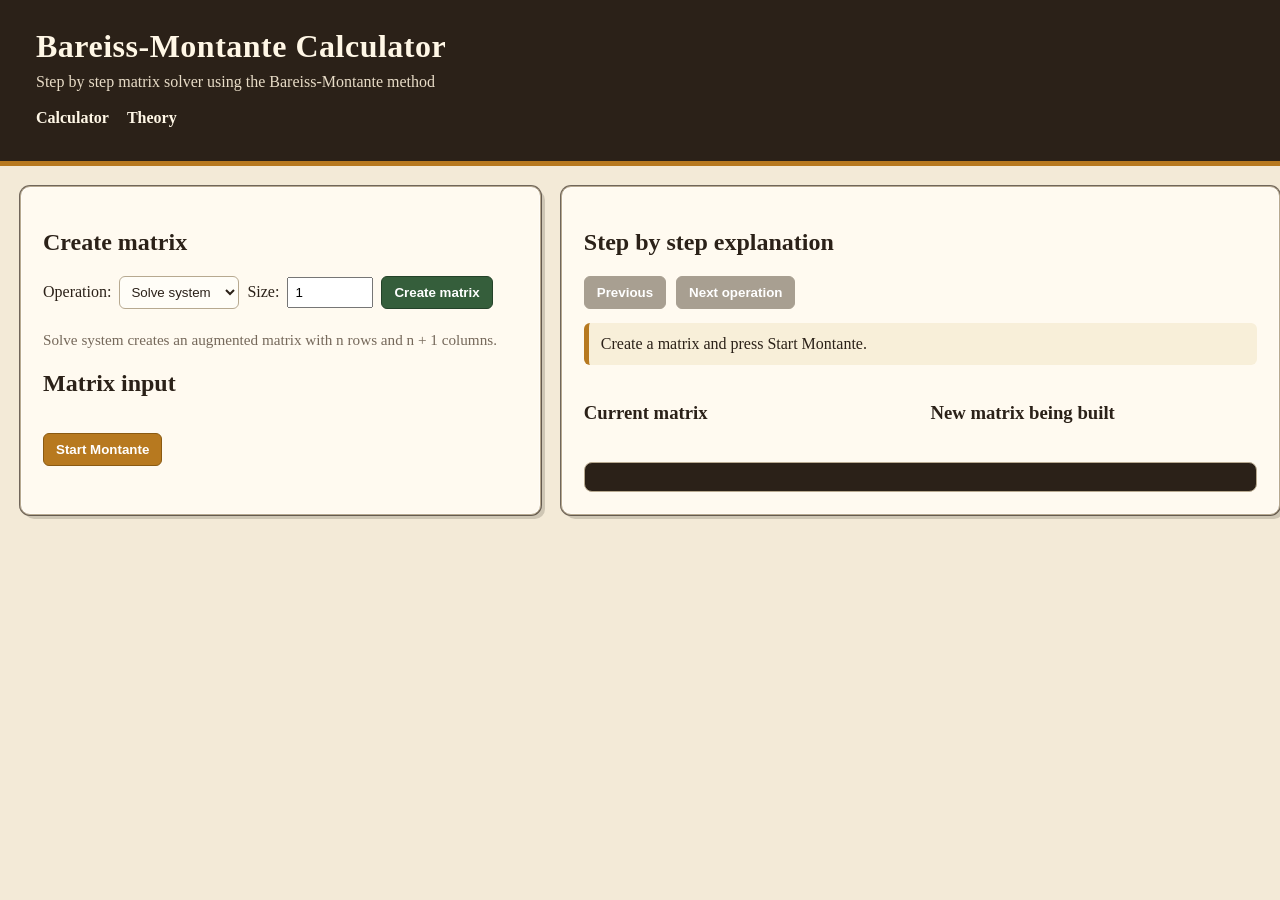
<file: index.html>
<!DOCTYPE html>
<html lang="en">
<head>
    <meta charset="UTF-8">
    <meta name="viewport" content="width=device-width, initial-scale=1.0">
    <title>Bareiss-Montante Calculator</title>
    <link rel="stylesheet" href="style.css">
</head>

<body>
    <header>
        <h1>Bareiss-Montante Calculator</h1>
        <p>Step by step matrix solver using the Bareiss-Montante method</p>
        <nav class="top-nav">
            <a href="index.html">Calculator</a>
            <a href="theory.html">Theory</a>
        </nav>
    </header>

    <main class="app-layout">
        <section class="card left-panel">
            <h2>Create matrix</h2>

            <div class="controls">
                <label for="operation">Operation:</label>
                <select id="operation">
                    <option value="system">Solve system</option>
                    <option value="inverse">Inverse matrix</option>
                    <option value="determinant">Determinant</option>
                </select>

                <label for="variables">Size:</label>
                <input type="number" id="variables" min="1" value="1">

                <button id="matrixButton">Create matrix</button>
            </div>

            <p class="hint" id="operationHint">
                Solve system creates an augmented matrix with n rows and n + 1 columns.
            </p>            </div>

            <h2>Matrix input</h2>
            <div id="matrixContainer"></div>

            <button id="startButton" disabled>Start Montante</button>
        </section>

        <section class="card right-panel">
            <h2>Step by step explanation</h2>

            <div class="step-controls">
                <button id="previousStepButton" disabled>Previous</button>
                <button id="nextStepButton" disabled>Next operation</button>
                <span id="stepCounter"></span>
            </div>

            <div id="stepInfo" class="step-info">
                Create a matrix and press Start Montante.
            </div>

            <div class="matrix-comparison">
                <div>
                    <h3>Current matrix</h3>
                    <div id="currentMatrixContainer"></div>
                </div>

                <div>
                    <h3>New matrix being built</h3>
                    <div id="newMatrixContainer"></div>
                </div>
            </div>

            <div id="formulaBox" class="formula-box"></div>
        </section>
    </main>

    <script src="scripts.js"></script>
</body>
</html>
</file>
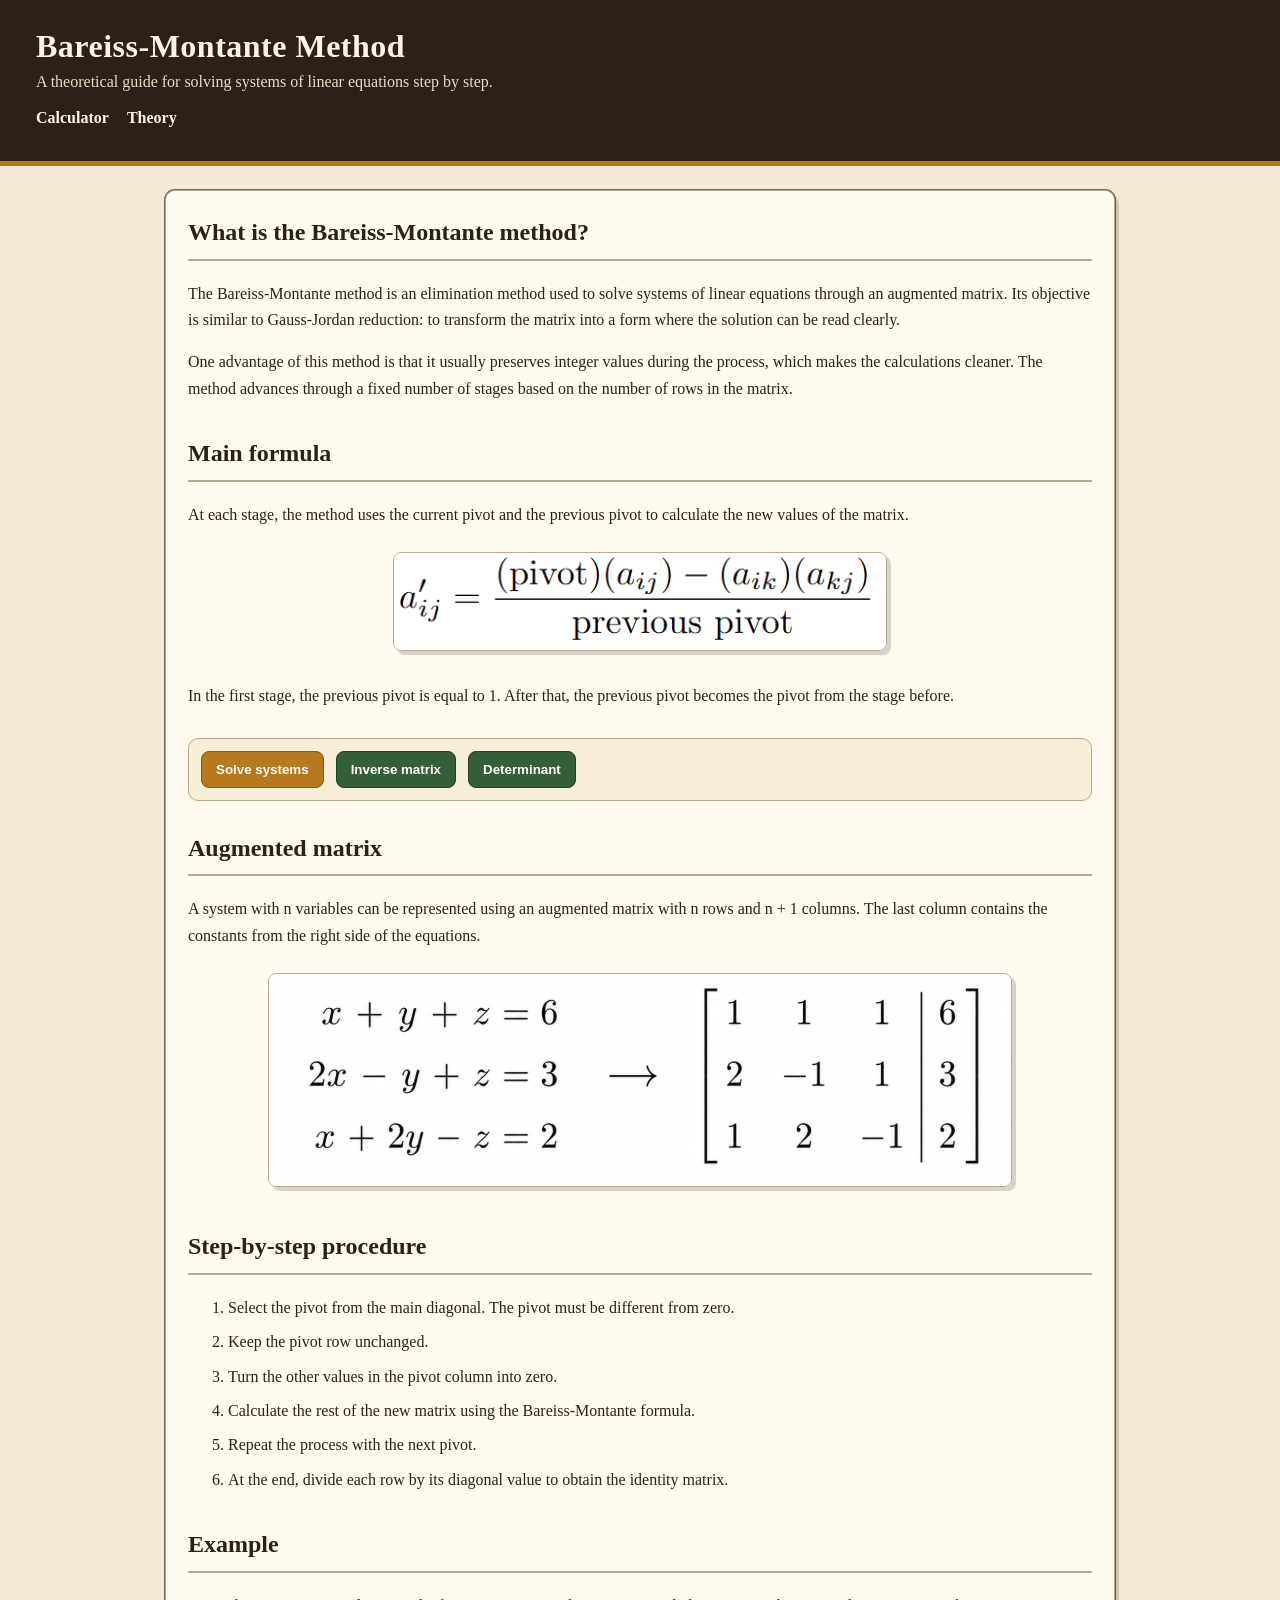
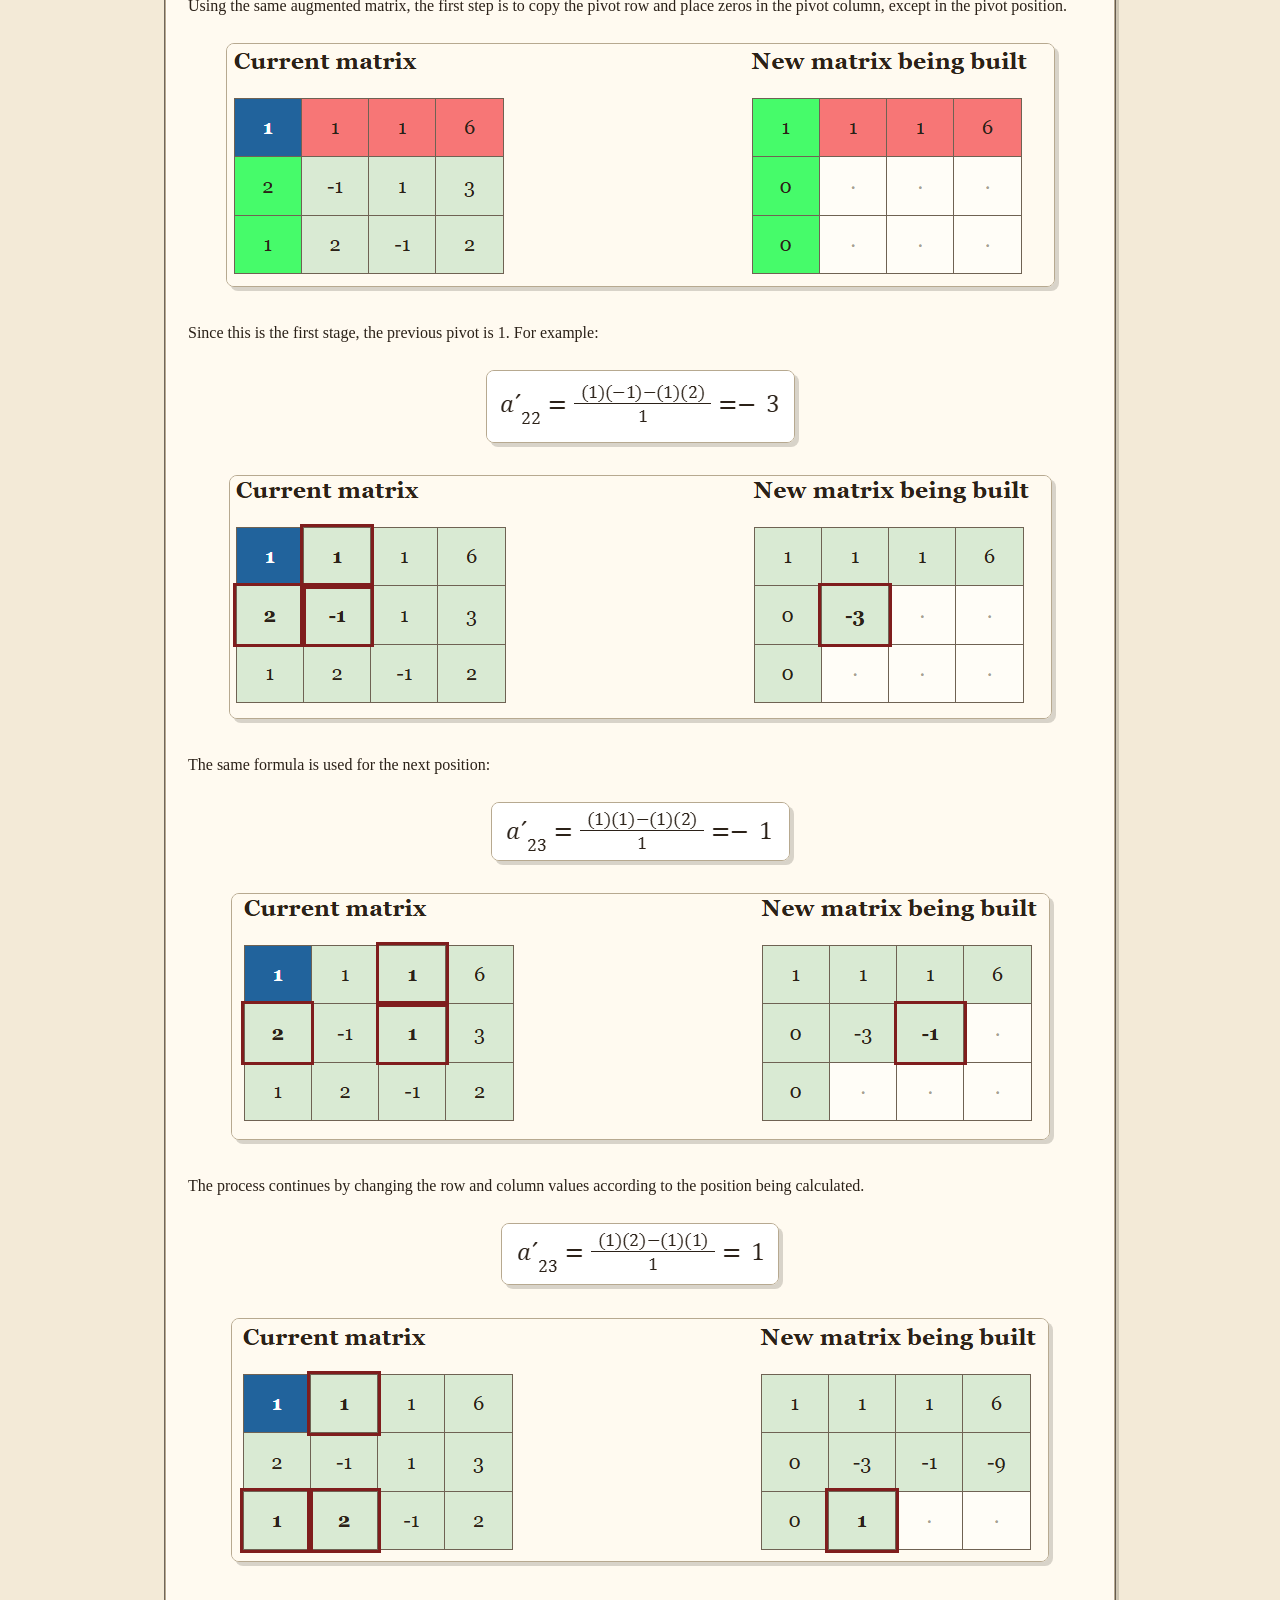
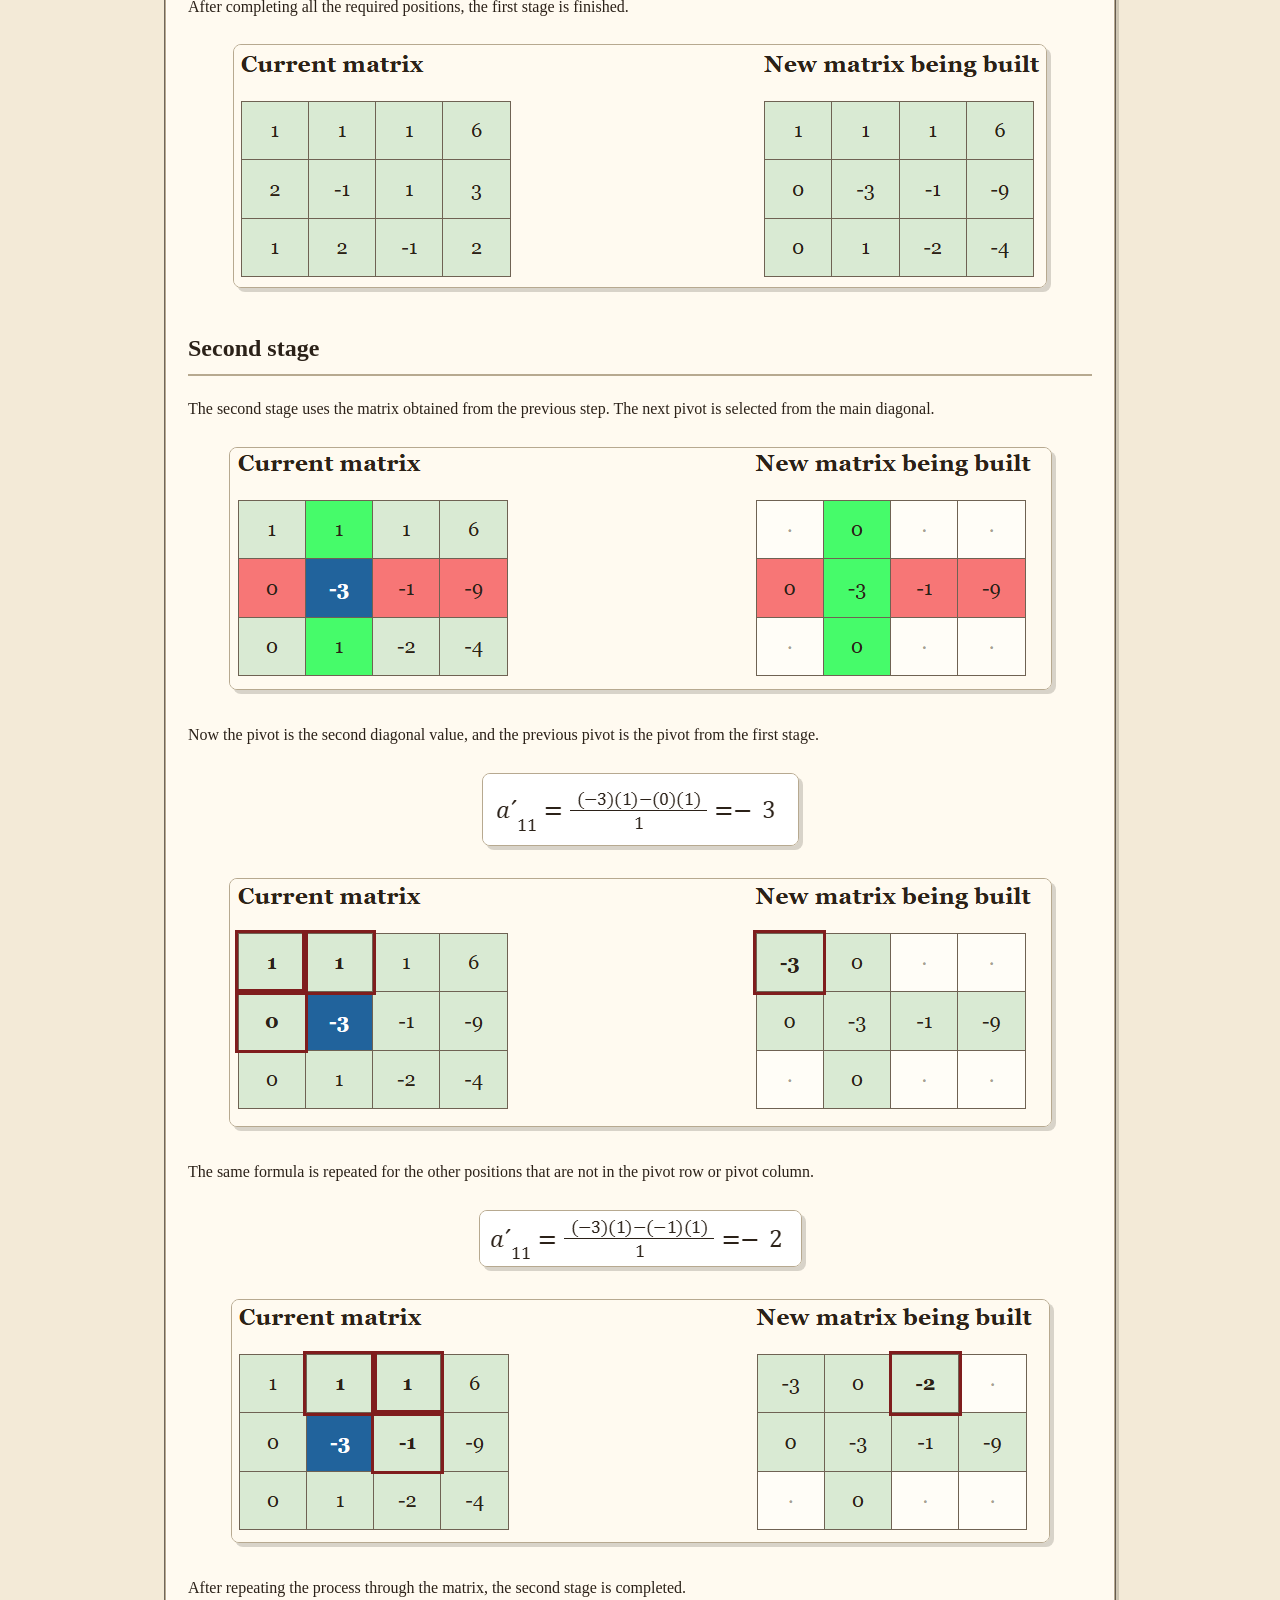
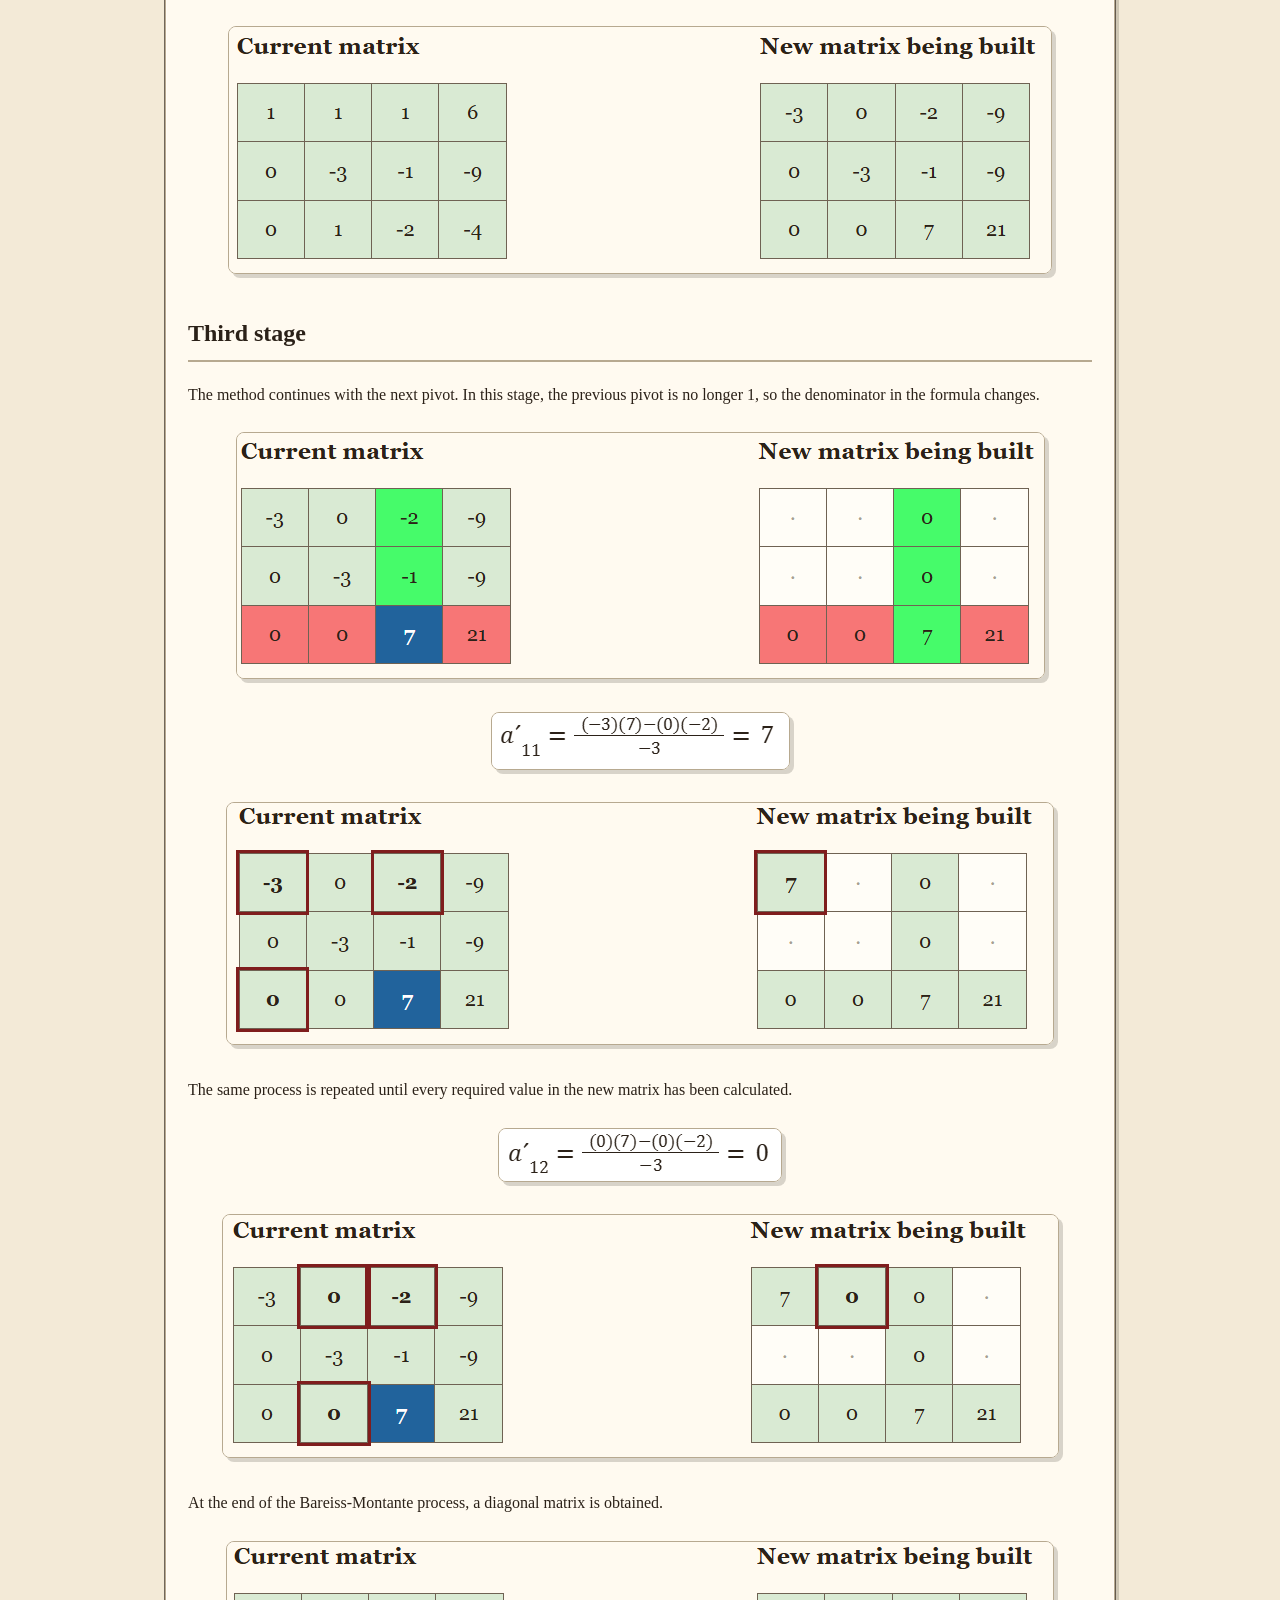
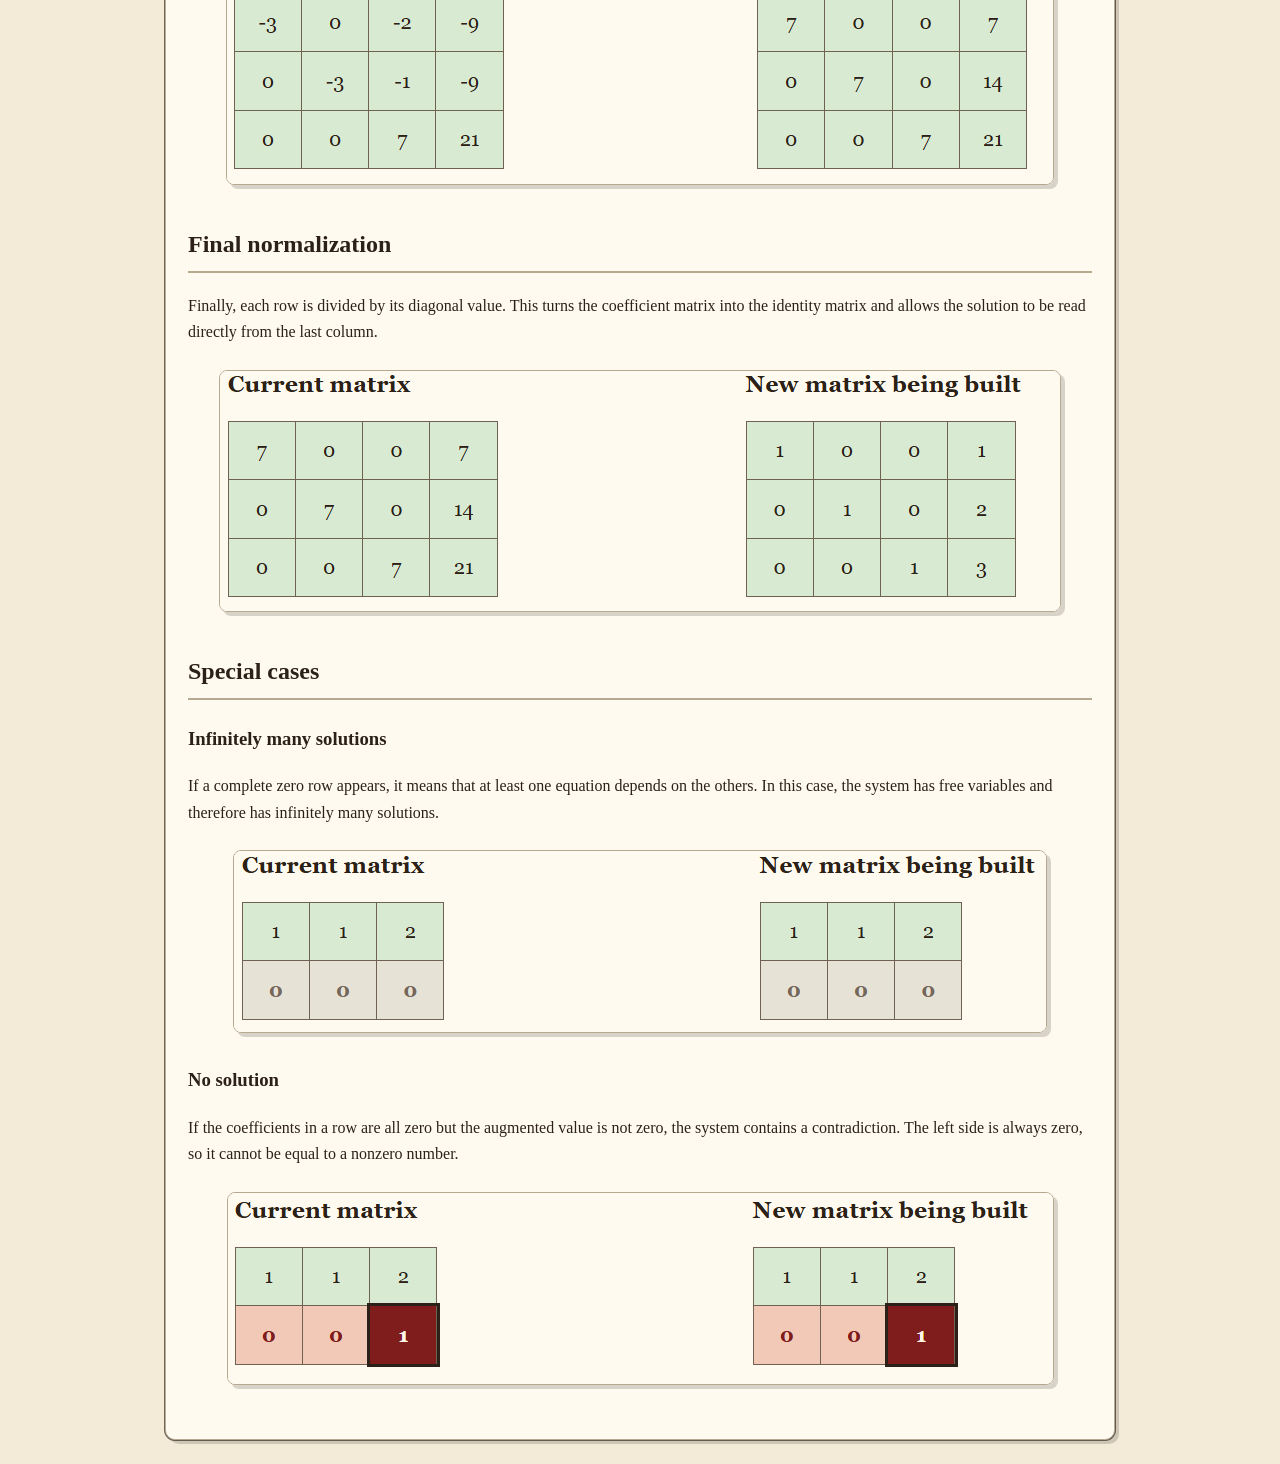
<file: theory.html>
<!DOCTYPE html>
<html lang="en">
<head>
    <meta charset="UTF-8">
    <meta name="viewport" content="width=device-width, initial-scale=1.0">
    <title>Bareiss-Montante Method Theory</title>
    <link rel="stylesheet" href="style.css">
</head>

<body>
    <header>
        <h1>Bareiss-Montante Method</h1>
        <p>A theoretical guide for solving systems of linear equations step by step.</p>

        <nav class="top-nav">
            <a href="index.html">Calculator</a>
            <a href="theory.html">Theory</a>
        </nav>
    </header>

    <main class="theory-layout">
        <article class="card theory-card">

            <h2>What is the Bareiss-Montante method?</h2>
            <p>
                The Bareiss-Montante method is an elimination method used to solve systems of
                linear equations through an augmented matrix. Its objective is similar to
                Gauss-Jordan reduction: to transform the matrix into a form where the solution
                can be read clearly.
            </p>
            <p>
                One advantage of this method is that it usually preserves integer values during
                the process, which makes the calculations cleaner. The method advances through
                a fixed number of stages based on the number of rows in the matrix.
            </p>

            <h2>Main formula</h2>
            <p>
                At each stage, the method uses the current pivot and the previous pivot to
                calculate the new values of the matrix.
            </p>

            <figure class="theory-figure">
                <img src="img/1.png" alt="Bareiss-Montante main formula">
            </figure>

                <p>
                    In the first stage, the previous pivot is equal to 1. After that, the previous
                    pivot becomes the pivot from the stage before.
                </p>
            <div class="theory-operation-menu">
                <button class="theory-tab active" data-target="systemTheory">Solve systems</button>
                <button class="theory-tab" data-target="inverseTheory">Inverse matrix</button>
                <button class="theory-tab" data-target="determinantTheory">Determinant</button>
            </div>
            <section id="systemTheory" class="theory-operation-section active-theory-section">

                <h2>Augmented matrix</h2>
                <p>
                    A system with n variables can be represented using an augmented matrix with
                    n rows and n + 1 columns. The last column contains the constants from the
                    right side of the equations.
                </p>

                <figure class="theory-figure">
                    <img src="img/2.png" alt="Example of augmented matrix">
                </figure>

                <h2>Step-by-step procedure</h2>
                <ol>
                    <li>Select the pivot from the main diagonal. The pivot must be different from zero.</li>
                    <li>Keep the pivot row unchanged.</li>
                    <li>Turn the other values in the pivot column into zero.</li>
                    <li>Calculate the rest of the new matrix using the Bareiss-Montante formula.</li>
                    <li>Repeat the process with the next pivot.</li>
                    <li>At the end, divide each row by its diagonal value to obtain the identity matrix.</li>
                </ol>

                <h2>Example</h2>
                <p>
                    Using the same augmented matrix, the first step is to copy the pivot row
                    and place zeros in the pivot column, except in the pivot position.
                </p>

                <figure class="theory-figure">
                    <img src="img/3.png" alt="First pivot row and pivot column">
                </figure>

                <p>
                    Since this is the first stage, the previous pivot is 1. For example:
                </p>

                <figure class="theory-figure formula-image">
                    <img src="img/4.png" alt="Calculation of a prime 22">
                </figure>

                <figure class="theory-figure">
                    <img src="img/5.png" alt="First calculated value in the new matrix">
                </figure>

                <p>
                    The same formula is used for the next position:
                </p>

                <figure class="theory-figure formula-image">
                    <img src="img/6.png" alt="Calculation of next matrix value">
                </figure>

                <figure class="theory-figure">
                    <img src="img/7.png" alt="Second calculated value in the new matrix">
                </figure>

                <p>
                    The process continues by changing the row and column values according
                    to the position being calculated.
                </p>

                <figure class="theory-figure formula-image">
                    <img src="img/8.png" alt="Calculation of another matrix value">
                </figure>

                <figure class="theory-figure">
                    <img src="img/9.png" alt="Third calculated value in the new matrix">
                </figure>

                <p>
                    After completing all the required positions, the first stage is finished.
                </p>

                <figure class="theory-figure">
                    <img src="img/10.png" alt="First stage completed">
                </figure>

                <h2>Second stage</h2>
                <p>
                    The second stage uses the matrix obtained from the previous step.
                    The next pivot is selected from the main diagonal.
                </p>

                <figure class="theory-figure">
                    <img src="img/11.png" alt="Second pivot row and column">
                </figure>

                <p>
                    Now the pivot is the second diagonal value, and the previous pivot is the
                    pivot from the first stage.
                </p>

                <figure class="theory-figure formula-image">
                    <img src="img/12.png" alt="Second stage first calculation">
                </figure>

                <figure class="theory-figure">
                    <img src="img/13.png" alt="Second stage first calculated value">
                </figure>

                <p>
                    The same formula is repeated for the other positions that are not in the
                    pivot row or pivot column.
                </p>

                <figure class="theory-figure formula-image">
                    <img src="img/14.png" alt="Second stage next calculation">
                </figure>

                <figure class="theory-figure">
                    <img src="img/15.png" alt="Second stage next calculated value">
                </figure>

                <p>
                    After repeating the process through the matrix, the second stage is completed.
                </p>

                <figure class="theory-figure">
                    <img src="img/16.png" alt="Second stage completed">
                </figure>

                <h2>Third stage</h2>
                <p>
                    The method continues with the next pivot. In this stage, the previous pivot
                    is no longer 1, so the denominator in the formula changes.
                </p>

                <figure class="theory-figure">
                    <img src="img/17.png" alt="Third pivot row and column">
                </figure>

                <figure class="theory-figure formula-image">
                    <img src="img/18.png" alt="Third stage first calculation">
                </figure>

                <figure class="theory-figure">
                    <img src="img/19.png" alt="Third stage first calculated value">
                </figure>

                <p>
                    The same process is repeated until every required value in the new matrix
                    has been calculated.
                </p>

                <figure class="theory-figure formula-image">
                    <img src="img/20.png" alt="Third stage next calculation">
                </figure>

                <figure class="theory-figure">
                    <img src="img/21.png" alt="Third stage next calculated value">
                </figure>

                <p>
                    At the end of the Bareiss-Montante process, a diagonal matrix is obtained.
                </p>

                <figure class="theory-figure">
                    <img src="img/22.png" alt="Final diagonal matrix">
                </figure>

                <h2>Final normalization</h2>
                <p>
                    Finally, each row is divided by its diagonal value. This turns the coefficient
                    matrix into the identity matrix and allows the solution to be read directly
                    from the last column.
                </p>

                <figure class="theory-figure">
                    <img src="img/23.png" alt="Normalized final matrix">
                </figure>

                <h2>Special cases</h2>

                <h3>Infinitely many solutions</h3>
                <p>
                    If a complete zero row appears, it means that at least one equation depends
                    on the others. In this case, the system has free variables and therefore has
                    infinitely many solutions.
                </p>

                <figure class="theory-figure">
                    <img src="img/24.png" alt="Infinitely many solutions example">
                </figure>

                <h3>No solution</h3>
                <p>
                    If the coefficients in a row are all zero but the augmented value is not zero,
                    the system contains a contradiction. The left side is always zero, so it cannot
                    be equal to a nonzero number.
                </p>

                <figure class="theory-figure">
                    <img src="img/25.png" alt="No solution example">
                </figure>
            </section>
            <section id="inverseTheory" class="theory-operation-section">
                <h2>Inverse matrix</h2>

                <p>
                    The Bareiss-Montante method can also be used to calculate the inverse of a
                    square matrix. Instead of using an augmented matrix in the form [A | b], the
                    method uses the form [A | I], where I is the identity matrix.
                </p>

                <div class="formula-card">
                    [ A | I ] → [ I | A⁻¹ ]
                </div>

                <p>
                    The left side contains the original matrix A, and the right side starts as
                    the identity matrix. After applying the Bareiss-Montante process, the left
                    side becomes diagonal. Then each row is divided by its diagonal value.
                </p>

                <p>
                    When the left side becomes the identity matrix, the right side contains the
                    inverse matrix.
                </p>

                <div class="formula-card">
                    A · A⁻¹ = I
                </div>

                <h3>When does the inverse not exist?</h3>

                <p>
                    If the matrix is singular, its determinant is zero. In that case, the inverse
                    does not exist. In the calculator, this can happen when a zero pivot appears
                    and no row swap is possible.
                </p>

                <div class="formula-card">
                    det(A) = 0 → A⁻¹ does not exist
                </div>
            </section>

            <section id="determinantTheory" class="theory-operation-section">
                <h2>Determinant</h2>

                <p>
                    The Bareiss-Montante method can also be used to calculate the determinant
                    of a square matrix. In this case, the calculator only uses the matrix A,
                    without an augmented column.
                </p>

                <div class="formula-card">
                    A → diagonal matrix
                </div>

                <p>
                    After applying the Montante process, the determinant can be read from the
                    final diagonal matrix. If row swaps are made during the process, the sign of
                    the determinant must be adjusted.
                </p>

                <div class="formula-card">
                    One row swap changes the sign of det(A)
                </div>

                <h3>Zero determinant</h3>

                <p>
                    If the method produces a zero pivot and no row swap is possible, the matrix
                    is singular. This means that the determinant is zero.
                </p>

                <div class="formula-card">
                    det(A) = 0
                </div>
            </section>


        </article>
    </main>
<script src="theory.js"></script>
</body>
</html>
</file>
<file: style.css>
:root {
    --bg: #f3ead7;
    --panel: #fffaf0;
    --ink: #2b2118;
    --muted: #75685a;

    --primary: #355e3b;
    --primary-dark: #244229;

    --accent: #b7791f;
    --accent-dark: #8a5a12;

    --pivot-row: #f77676;
    --pivot-column: #46fb6a;
    --pivot-cell: #21639c;
    --active-cell: #7f1d1d;
    --filled-cell: #d9ead3;

    --border: #b7a990;
}
body {
    font-family: Georgia, "Times New Roman", serif;
    margin: 0;
    background: var(--bg);
    color: var(--ink);
}
header {
    padding: 28px 36px;
    background: #2b2118;
    color: #fff7e6;
    border-bottom: 5px solid var(--accent);
}

header h1 {
    margin: 0 0 8px 0;
    letter-spacing: 0.5px;
}

header p {
    margin: 0;
    color: #e8dcc7;
}

.app-layout {
    display: grid;
    grid-template-columns: 42% 58%;
    gap: 20px;
    padding: 20px;
}

.card {
    background: var(--panel);
    border: 1px solid var(--border);
    border-radius: 10px;
    padding: 22px;
    box-shadow: rgba(255, 255, 255, 0.5) 0px 0px 0px 1px inset,
                rgba(43, 33, 24, 0.65) 0px 0px 0px 1px,
                rgba(43, 33, 24, 0.18) 4px 4px 0px 0px;
}

.controls {
    display: flex;
    align-items: center;
    gap: 8px;
    flex-wrap: wrap;
    margin-bottom: 20px;
}

input {
    padding: 6px;
    width: 70px;
}

button {
    padding: 8px 12px;
    border: 1px solid var(--primary-dark);
    border-radius: 6px;
    background: var(--primary);
    color: white;
    cursor: pointer;
    font-weight: bold;
}

button:hover:not(:disabled) {
    background: var(--primary-dark);
}

button:disabled {
    background: #a89f91;
    border-color: #a89f91;
    cursor: not-allowed;
}

#startButton {
    margin-top: 16px;
    background: var(--accent);
    border-color: var(--accent-dark);
}

#startButton:hover:not(:disabled) {
    background: var(--accent-dark);
}
.step-controls {
    display: flex;
    align-items: center;
    gap: 10px;
    margin-bottom: 14px;
}

.step-info {
    background: #f8efd9;
    border-left: 5px solid var(--accent);
    padding: 12px;
    margin-bottom: 18px;
    border-radius: 6px;
}
.matrix-comparison {
    display: grid;
    grid-template-columns: 1fr 1fr;
    gap: 20px;
}

table {
    border-collapse: collapse;
    margin-top: 10px;
}

td {
    border: 1px solid #6f6253;
    min-width: 45px;
    height: 38px;
    text-align: center;
    padding: 4px;
    background: #fffdf7;
}

.matrix-input {
    width: 55px;
    text-align: center;
}

.new-filled-cell {
    background: #bbf7d0; /* verde claro para celdas ya calculadas */
}

.pivot-row {
    background: var(--pivot-row);
}

.pivot-column {
    background: var(--pivot-column);
}

.pivot-cell {
    background: var(--pivot-cell);
    color: white;
    font-weight: bold;
}

.active-cell {
    outline: 3px solid var(--active-cell);
    font-weight: bold;
}

.new-filled-cell {
    background: var(--filled-cell);
}

.blank-cell {
    color: #a89f91;
}.formula-box {
    margin-top: 20px;
    background: #2b2118;
    color: #fff7e6;
    padding: 14px;
    border-radius: 8px;
    font-family: Consolas, monospace;
    line-height: 1.5;
    white-space: pre-wrap;
    border: 1px solid var(--border);
}

@media (max-width: 900px) {
    .app-layout {
        grid-template-columns: 1fr;
    }

    .matrix-comparison {
        grid-template-columns: 1fr;
    }
}
/* Matrix highlight priority */

.new-filled-cell {
    background: var(--filled-cell);
}

.pivot-row {
    background: var(--pivot-row);
}

.pivot-column {
    background: var(--pivot-column);
}

td.pivot-cell {
    background: var(--pivot-cell);
    color: white;
    font-weight: bold;
}

td.active-cell {
    outline: 3px solid var(--active-cell);
    font-weight: bold;
}

.blank-cell {
    color: #a89f91;
}
.hint {
    margin-top: 8px;
    color: var(--muted);
    font-size: 0.95rem;
    line-height: 1.4;
}
.top-nav {
    display: flex;
    gap: 18px;
    margin-top: 18px;
}

.top-nav a {
    color: #fff7e6;
    text-decoration: none;
    font-weight: bold;
    padding-bottom: 4px;
    border-bottom: 2px solid transparent;
}

.top-nav a:hover {
    border-bottom: 2px solid var(--accent);
}

.theory-layout {
    padding: 24px;
    max-width: 950px;
    margin: 0 auto;
}

.theory-card {
    line-height: 1.65;
}

.theory-card h2 {
    margin-top: 32px;
    border-bottom: 2px solid var(--border);
    padding-bottom: 6px;
}

.theory-card h2:first-child {
    margin-top: 0;
}

.theory-card h3 {
    margin-top: 24px;
    color: var(--ink);
}

.theory-card p {
    color: var(--ink);
}

.theory-card li {
    margin-bottom: 8px;
}

.formula-card {
    background: #2b2118;
    color: #fff7e6;
    padding: 14px 16px;
    border-radius: 8px;
    font-family: Consolas, monospace;
    margin: 16px 0;
    border: 1px solid var(--border);
    white-space: normal;
}
td.zero-row {
    background: #e7e2d6 !important;
    color: var(--muted);
    font-weight: bold;
}

td.contradiction-row {
    background: #f2c8b7 !important;
    color: #7f1d1d;
    font-weight: bold;
}

td.contradiction-value {
    background: #7f1d1d !important;
    color: white;
    font-weight: bold;
}
td.zero-row {
    background: #e7e2d6 !important;
    color: var(--muted);
    font-weight: bold;
}

td.contradiction-row {
    background: #f2c8b7 !important;
    color: #7f1d1d;
    font-weight: bold;
}

td.contradiction-value {
    background: #7f1d1d !important;
    color: #fff7e6;
    font-weight: bold;
    outline: 3px solid #2b2118;
}
.theory-figure {
    margin: 24px 0;
    text-align: center;
}

.theory-figure img {
    max-width: 100%;
    border: 1px solid var(--border);
    border-radius: 8px;
    box-shadow: rgba(43, 33, 24, 0.18) 4px 4px 0px 0px;
}

.theory-figure figcaption {
    margin-top: 8px;
    color: var(--muted);
    font-size: 0.95rem;
}
select {
    padding: 7px;
    border: 1px solid var(--border);
    border-radius: 6px;
    background: #fffdf7;
    color: var(--ink);
}
select {
    padding: 7px;
    border: 1px solid var(--border);
    border-radius: 6px;
    background: #fffdf7;
    color: var(--ink);
}

td.augmented-separator {
    border-left: 4px solid var(--accent);
}

.identity-input {
    background: #efe6d3;
    color: var(--muted);
    font-weight: bold;
}
.theory-operation-menu {
    display: flex;
    gap: 12px;
    flex-wrap: wrap;
    margin: 28px 0;
    padding: 12px;
    background: #f8efd9;
    border: 1px solid var(--border);
    border-radius: 10px;
}

.theory-tab {
    background: var(--primary);
    color: white;
    border: 1px solid var(--primary-dark);
    padding: 10px 14px;
    border-radius: 8px;
    cursor: pointer;
    font-weight: bold;
}

.theory-tab:hover {
    background: var(--primary-dark);
}

.theory-tab.active {
    background: var(--accent);
    border-color: var(--accent-dark);
}

.theory-operation-section {
    display: none;
}

.theory-operation-section.active-theory-section {
    display: block;
}
</file>
